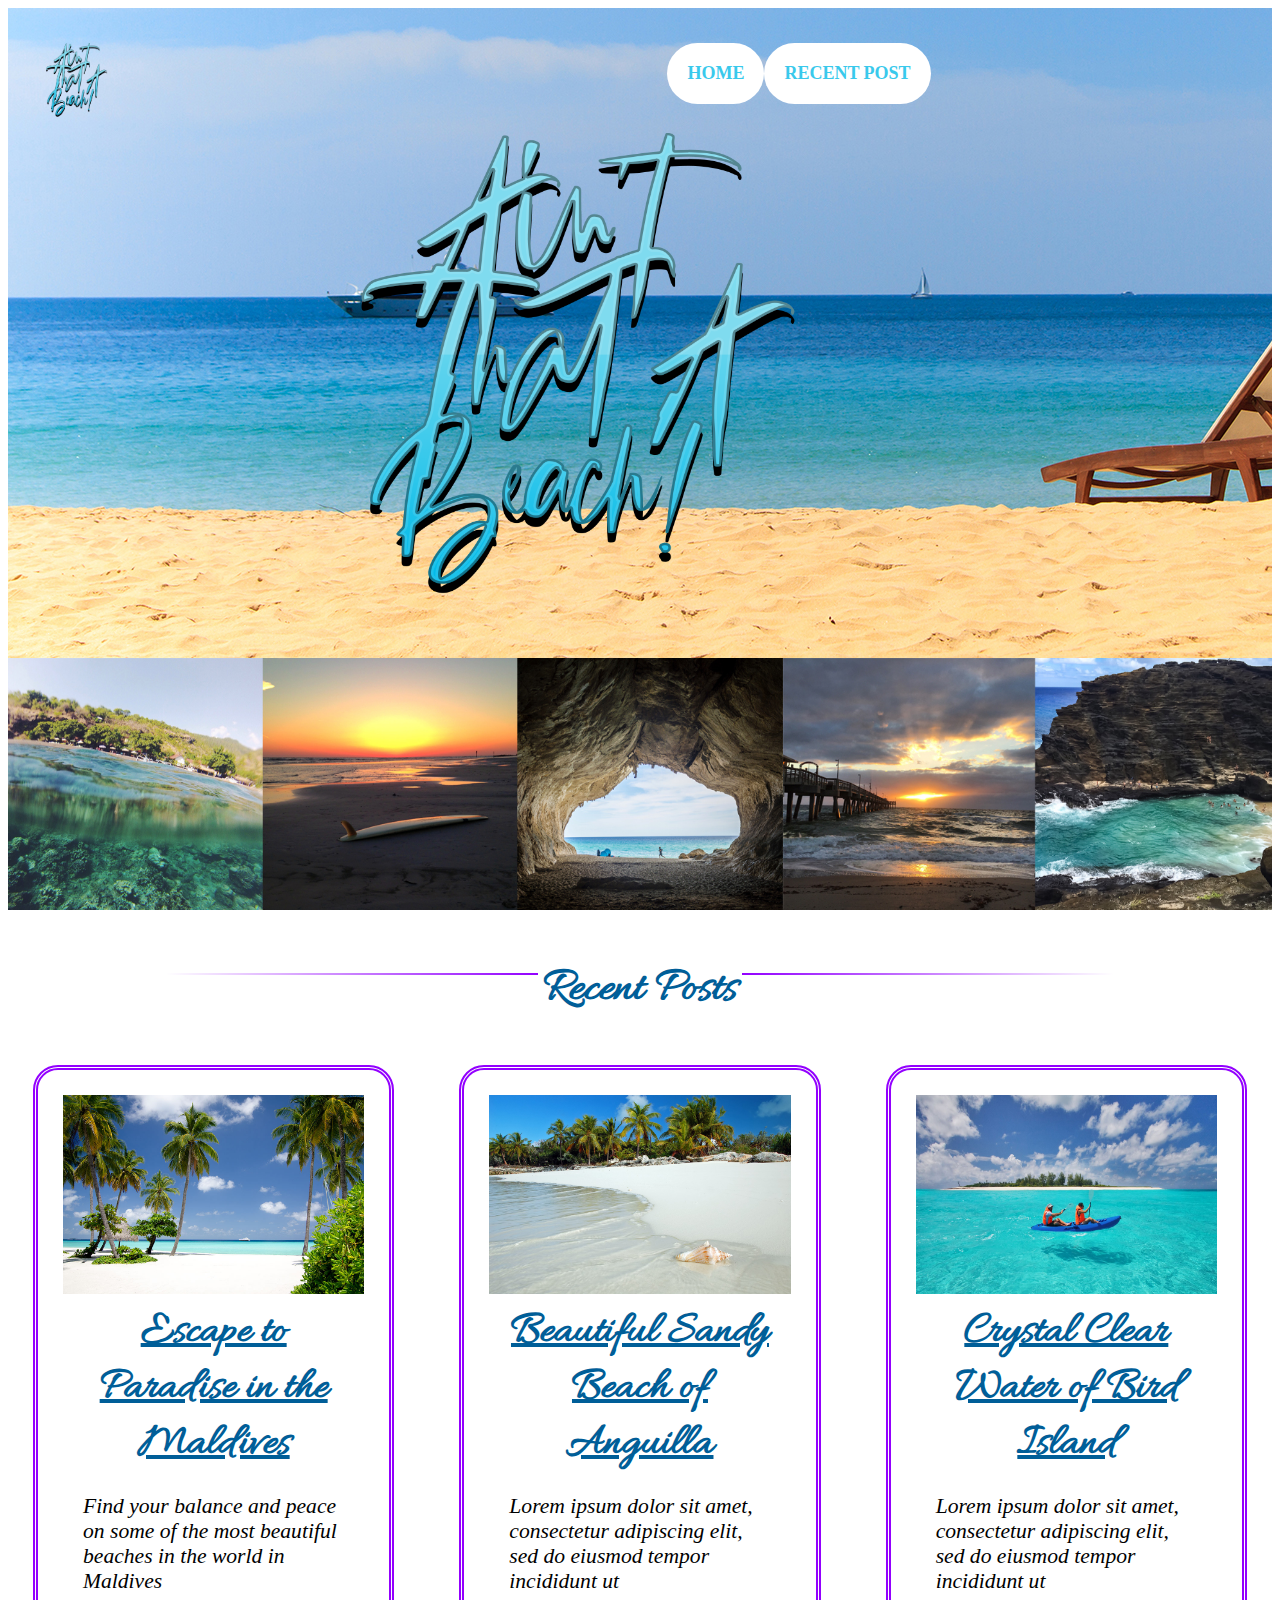
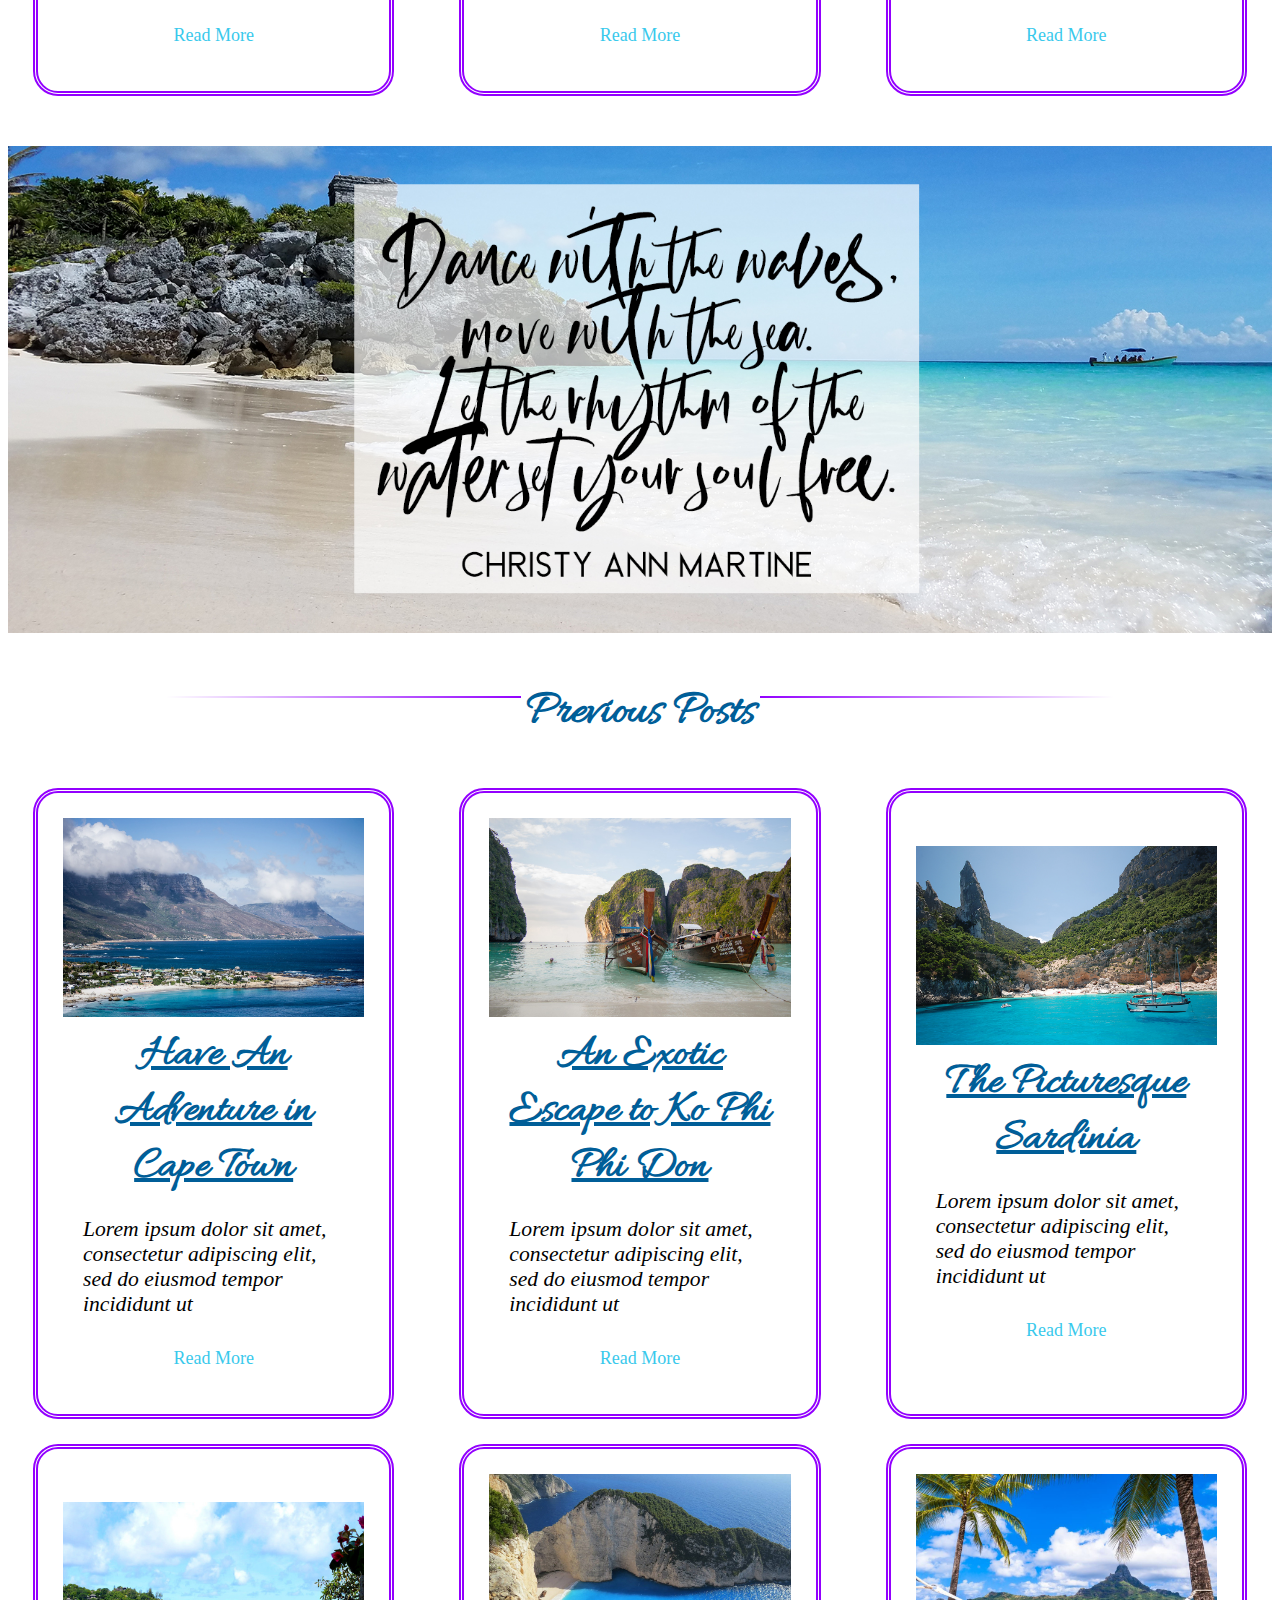
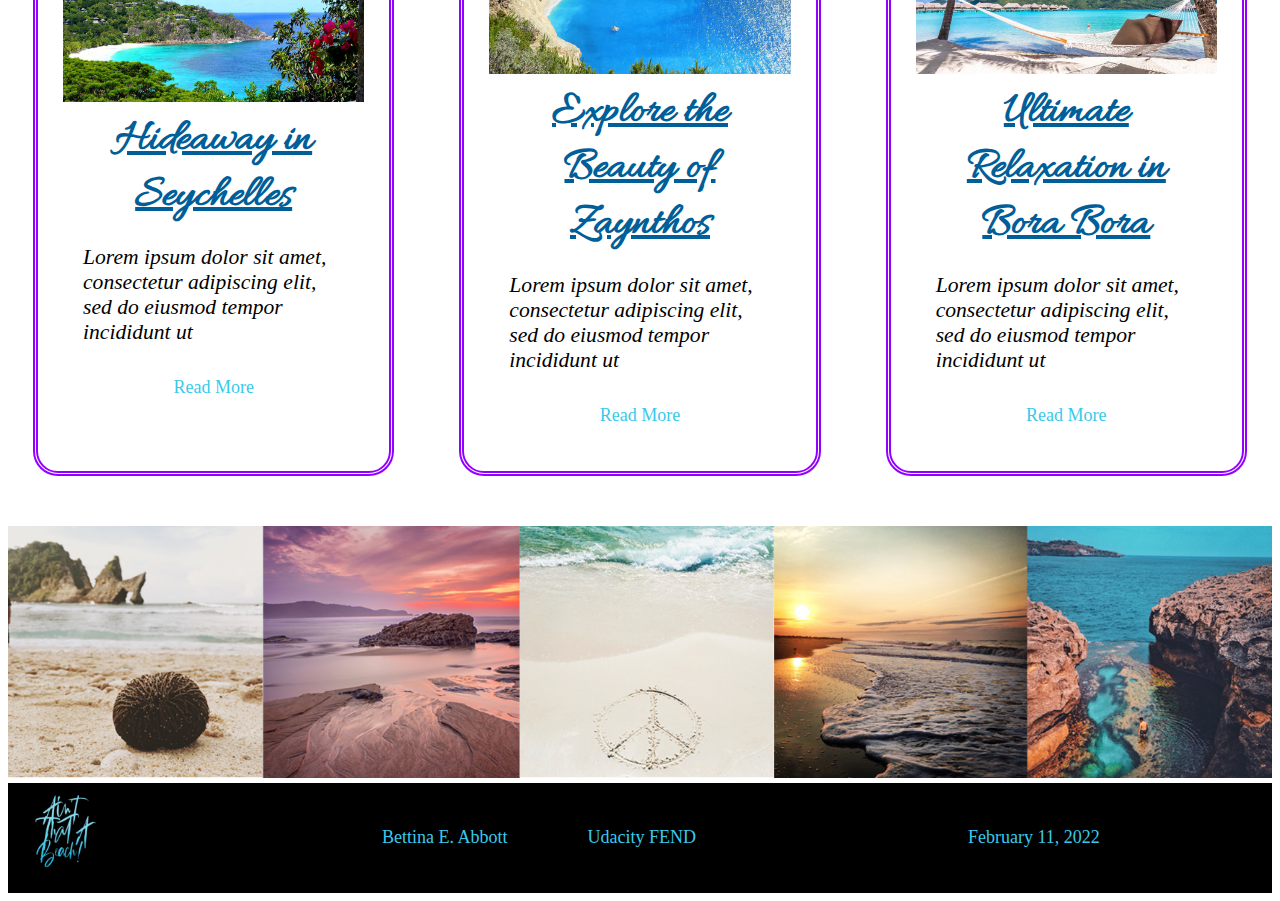
<file: index.html>
<!doctype html>
	<head>
		<meta charset="utf-8" />
		<title>Ain't That A Beach!</title>
		<meta name="description" content="Blog showcasing different beaches." />
		<meta name="viewport" content="width=device-width, initial-scale=1.0">
		<link rel="stylesheet" type="text/css" href="assets/css/style.css">
		<link rel="stylesheet" href="https://fonts.googleapis.com/css?family=Montserrat">
		<link rel="stylesheet" href="https://fonts.googleapis.com/css?family=Allura">
	</head>
	<body>
		<header class="main_part">
			<div id="nav_container">
				<div id="header">
					<div id="logo">
						<img src="assets/images/logo.png" height="80px" width="70px" alt="Ain't That A Beach Logo">
					</div>
					<div id="nav">
						<ul>
							<li><a href="index.html">Home</a><li>
							<li><a href="pages/maldives.html">Recent Post</a></li>
						</ul>
					</div>
					<div id="header_img">
						<img src="assets/images/logo.png" height="500px" width="500px" alt="Ain't That A Beach Logo Large">
					</div>
				</div>
			</div>
		</header>
		<section class="main_part">
			<div class="top_banner">
				<img src="assets/images/TopBanner.jpg" alt="Collection of beach images 1">
			</div>
			<div class="center_text">
				<div class="divider">
					<span></span><span><h1>Recent Posts</h1></span><span></span>
				</div>
			</div>
			<div class="main_container">
				<div class="innerbox box_anim">
					<img src="assets/images/maldives.jpg" alt="Image of Maldives">
					<div class="card_text">
						<h3 class="card_head"><u><strong>Escape to Paradise in the Maldives</u></strong></u></strong></h3>
						<p class="card_para"><em>Find your balance and peace on some of the most beautiful beaches in the world in Maldives</em></p>
						<a href="pages/maldives.html" class="button">Read More</a>
					</div>
				</div>
				<div class="innerbox2 box_anim">
					<img src="assets/images/Anguilla.jpg" alt="Image of Anguilla">
					<div class="card_text">
						<h3 class="card_head"><u><strong>Beautiful Sandy Beach of Anguilla</u></strong></u></strong></h3>
						<p class="card_para"><em>Lorem ipsum dolor sit amet, consectetur adipiscing elit, sed do eiusmod tempor incididunt ut</em></p>
						<a href="#" class="button">Read More</a>
					</div>
				</div>
				<div class="innerbox box_anim">
					<img src="assets/images/BirdIsland.jpg" alt="Image of Bird Island">
					<div class="card_text">
						<h3 class="card_head"><u><strong>Crystal Clear Water of Bird Island</u></strong></u></strong></h3>
						<p class="card_para"><em>Lorem ipsum dolor sit amet, consectetur adipiscing elit, sed do eiusmod tempor incididunt ut</em></p>
						<a href="#" class="button">Read More</a>
					</div>
				</div>
			</div>
				<div class="quo1">
					<img src="assets/images/quote.jpg" alt="Beach quote">
				</div>
				<div class="divider_grid">
					<div class="center_text">
						<div class="divider">
							<span></span><span><h1>Previous Posts</h1></span><span></span>
						</div>
					</div>	
				</div>
			<div class="main_container">
				<div class="innerbox2 box_anim">
					<img src="assets/images/CapeTown.jpg" alt="Image of Cape Town">
					<div class="card_text">
						<h3 class="card_head"><u><strong>Have An Adventure in Cape Town</u></strong></u></strong></h3>
						<p class="card_para"><em>Lorem ipsum dolor sit amet, consectetur adipiscing elit, sed do eiusmod tempor incididunt ut</em></p>
						<a href="#" class="button">Read More</a>
					</div>
				</div>
				<div class="innerbox box_anim">
					<img src="assets/images/KoPhiPhiDon.jpg" alt="Image of Ko Phi Phi Don">
					<div class="card_text">
						<h3 class="card_head"><u><strong>An Exotic Escape to Ko Phi Phi Don</u></strong></u></strong></h3>
						<p class="card_para"><em>Lorem ipsum dolor sit amet, consectetur adipiscing elit, sed do eiusmod tempor incididunt ut</em></p>
						<a href="#" class="button">Read More</a>
					</div>
				</div>
				<div class="innerbox2 box_anim">
					<img src="assets/images/Sardinia.jpg" alt="Image of Sardinia">
					<div class="card_text">
						<h3 class="card_head"><u><strong>The Picturesque Sardinia</u></strong></u></strong></h3>
						<p class="card_para"><em>Lorem ipsum dolor sit amet, consectetur adipiscing elit, sed do eiusmod tempor incididunt ut</em></p>
						<a href="#" class="button">Read More</a>
					</div>
				</div>
				<div class="innerbox box_anim">
					<img src="assets/images/seychelles.jpg" alt="Image of Seychelles">
					<div class="card_text">
						<h3 class="card_head"><u><strong>Hideaway in Seychelles</u></strong></u></strong></h3>
						<p class="card_para"><em>Lorem ipsum dolor sit amet, consectetur adipiscing elit, sed do eiusmod tempor incididunt ut</em></p>
						<a href="#" class="button">Read More</a>
					</div>
				</div>
				<div class="innerbox2 box_anim">
					<img src="assets/images/Zaynthos.jpg" alt="Image of Zaynthos">
					<div class="card_text">
						<h3 class="card_head"><u><strong>Explore the  Beauty of Zaynthos</u></strong></u></strong></h3>
						<p class="card_para"><em>Lorem ipsum dolor sit amet, consectetur adipiscing elit, sed do eiusmod tempor incididunt ut</em></p>
						<a href="#" class="button">Read More</a>
					</div>
				</div>
				<div class="innerbox box_anim">
					<img src="assets/images/BoraBora.jpg" alt="Image of Bora Bora">
					<div class="card_text">
						<h3 class="card_head"><u><strong>Ultimate Relaxation in Bora Bora</u></strong></u></strong></h3>
						<p class="card_para"><em>Lorem ipsum dolor sit amet, consectetur adipiscing elit, sed do eiusmod tempor incididunt ut</em></p>
						<a href="#" class="button">Read More</a>
					</div>
				</div>
			</div>
			<div class="top_footer">
				<img src="assets/images/TopFooterBanner.jpg" alt="Collection of beach images">
			</div>
		</section>
		<footer class="main_part">
			<div class="footer">
					<div id="course">
						<img src="assets/images/logo.png" height="80px" width="70px" alt="Ain't That A Beach Logo">
					</div>
					<div id="name">
						<ul>
							<li>Bettina E. Abbott<li>
							<li>Udacity FEND</li>
						</ul>
					</div>
					<div id="date">
						<ul>
							<li>February 11, 2022</li>
						</ul>
					</div>
				</div>
			</div>
		</footer>
</file>
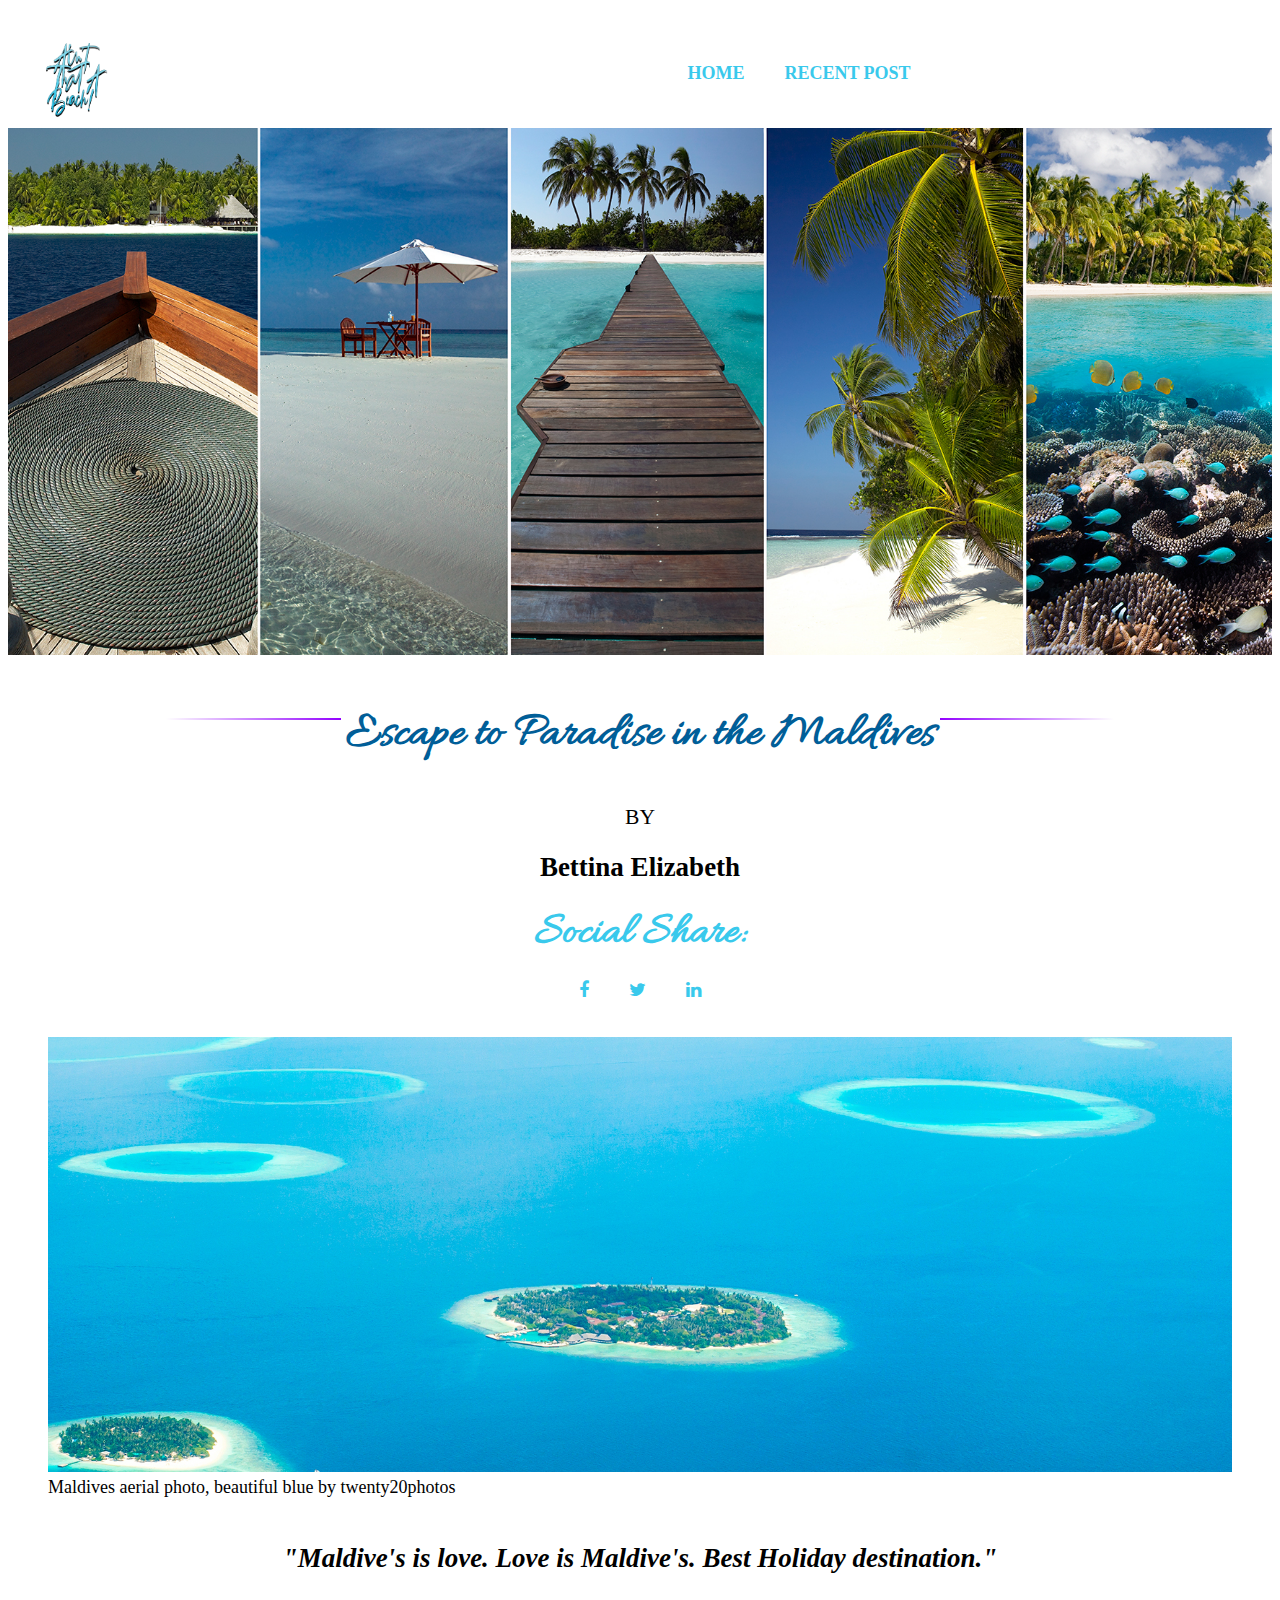
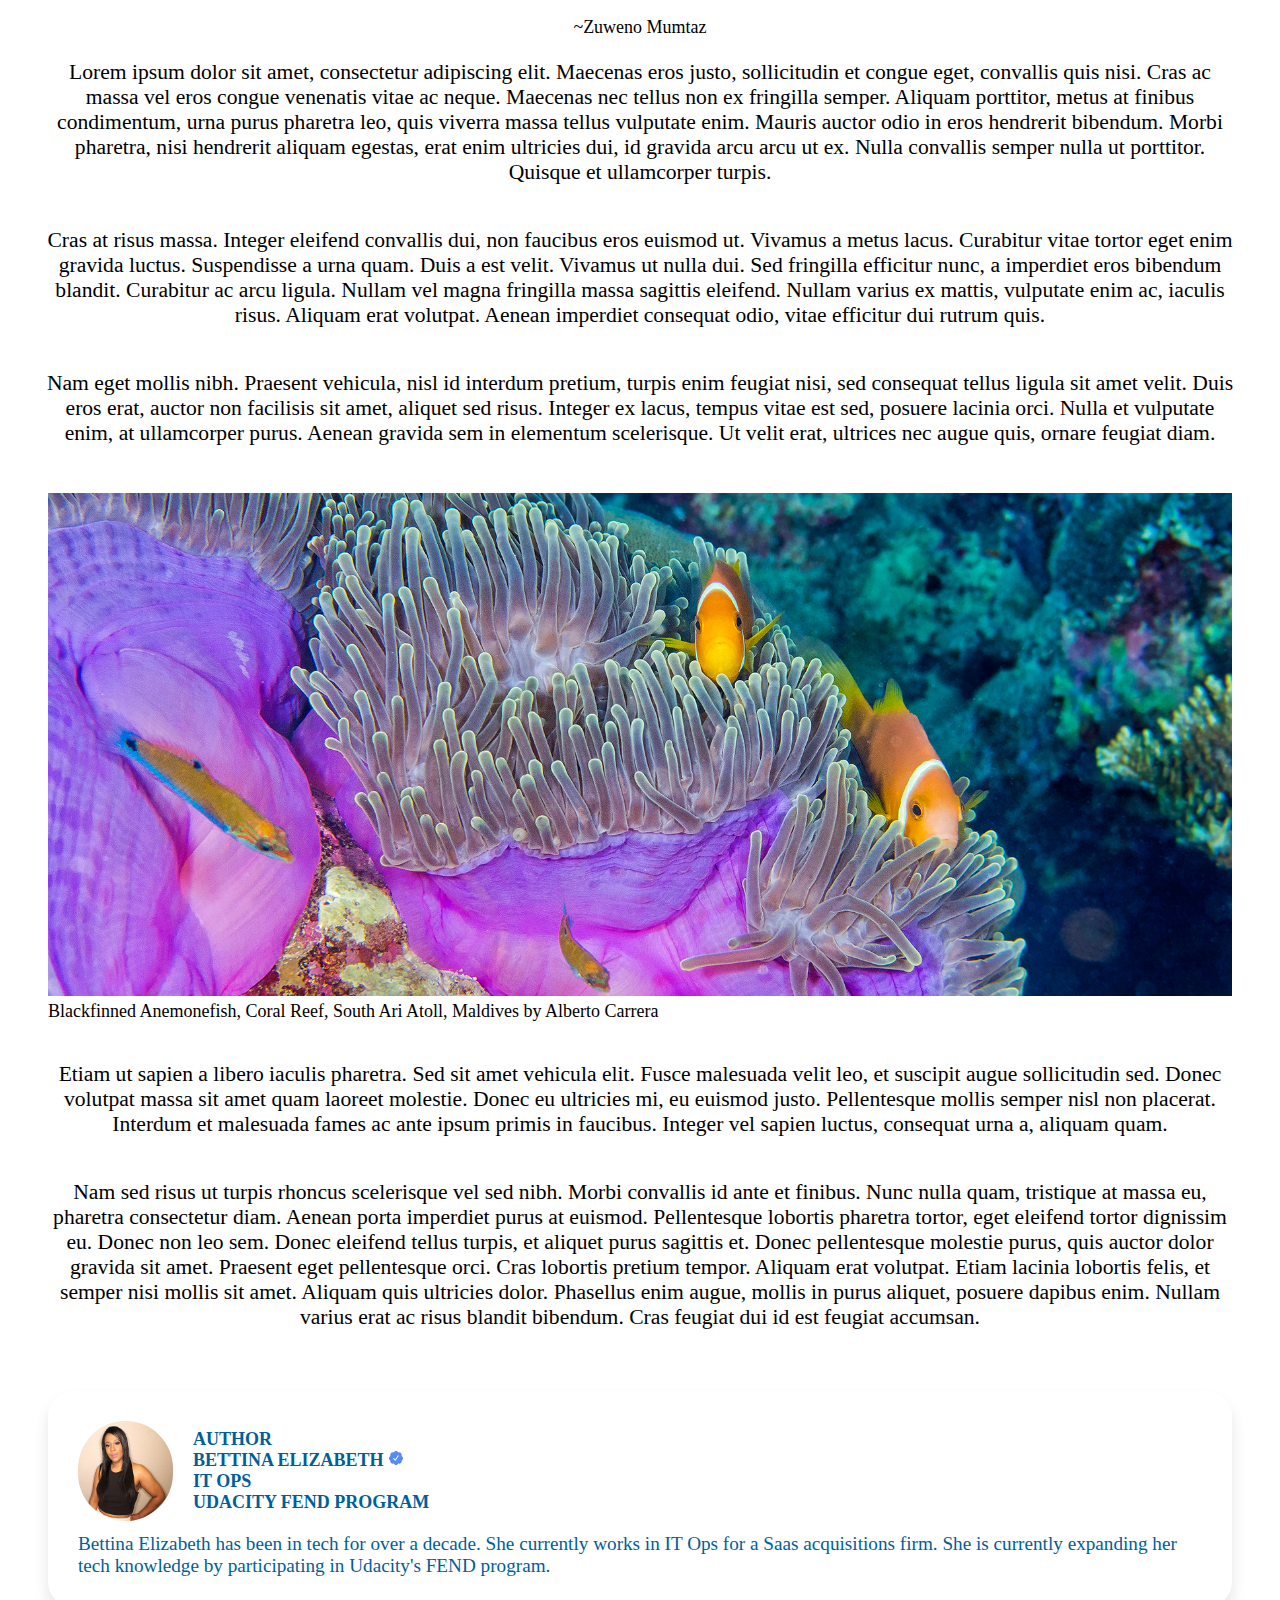
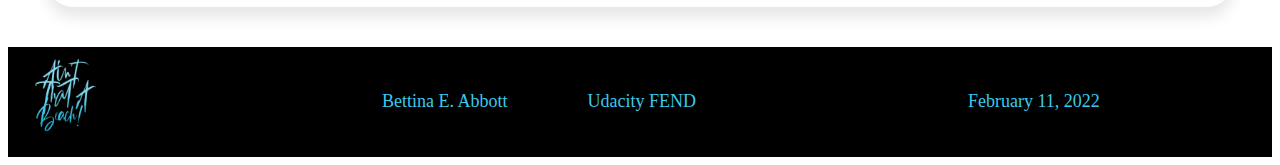
<file: pages/maldives.html>
<!doctype html>
	<head>
		<meta charset="utf-8" />
		<title>Ain't That A Beach!</title>
		<meta name="description" content="Blog showcasing different beaches." />
		<meta name="viewport" content="width=device-width, initial-scale=1.0">
		<link rel="stylesheet" type="text/css" href="../assets/css/style.css">
		<link rel="stylesheet" href="https://fonts.googleapis.com/css?family=Montserrat">
		<link rel="stylesheet" href="https://fonts.googleapis.com/css?family=Allura">
		<link rel="stylesheet" href="https://cdnjs.cloudflare.com/ajax/libs/font-awesome/4.7.0/css/font-awesome.min.css">
	</head>
	<body>
		<header class="main_part">
			<div id="blog_header">
				<div id="logo">
					<img src="../assets/images/logo.png" height="80px" width="70px" alt="Ain't That A Beach Logo">
				</div>
				<div id="nav">
					<ul>
						<li><a href="../index.html">Home</a><li>
						<li><a href="maldives.html">Recent Post</a></li>
					</ul>
				</div>
			</div>
			<div id="blog_banner">
				<img src="../assets/images/maldivesbanner.jpg" alt="Various images of Maldives">
			</div>
		</header>
		<section class="main_part">
			<div class="center_text">
				<div class="divider">
					<span></span><span><h1>Escape to Paradise in the Maldives</h1></span><span></span>
				</div>
				<p>BY</p>
				<h2>Bettina Elizabeth</h2>
			</div>
			<h3>Social Share:</h3>
			<div class="social_share">
					<ul>
						<li><a href="https://facebook.com/sharer/sharer.php?u=https%3A%2F%2Fudacity.bettinaelizabeth.com" target="_blank" target="_blank" class="fa fa-facebook"></a><li>
						<li><a href="https://twitter.com/intent/tweet/?text=Check%20out%20the%20Ain&#x27;t%20That%20A%20Beach%20blog%20from%20Bettina%20Elizabeth&amp;url=https%3A%2F%2Fudacity.bettinaelizabeth.com" target="_blank" class="fa fa-twitter"></a></li>
						<li><a href="https://www.linkedin.com/shareArticle?mini=true&amp;url=https%3A%2F%2Fudacity.bettinaelizabeth.com&amp;title=Check%20out%20the%20Ain&#x27;t%20That%20A%20Beach%20blog%20from%20Bettina%20Elizabeth&amp;summary=Check%20out%20the%20Ain&#x27;t%20That%20A%20Beach%20blog%20from%20Bettina%20Elizabeth&amp;source=https%3A%2F%2Fudacity.bettinaelizabeth.com" target="_blank" class="fa fa-linkedin"></a></li>
					</ul>
			</div>
			<article>
				<div class="blog_img">
					<figure>
						<img src="../assets/images/maldivesaerial.jpg" alt="Aerial image of Maldives">
						<figcaption>Maldives aerial photo, beautiful blue by twenty20photos</figcaption>
					</figure>
					<blockquote class="center_text"><h2><em>"Maldive's is love. Love is Maldive's. Best Holiday destination."</em></h2><br>~Zuweno Mumtaz<br></blockquote>
				</div>
				<div class="blog_container">
					<div class="blog_inner">
						<div class="blog_content">
							<p>Lorem ipsum dolor sit amet, consectetur adipiscing elit. Maecenas eros justo, sollicitudin et congue eget, convallis quis nisi. Cras ac massa vel eros congue venenatis vitae ac neque. Maecenas nec tellus non ex fringilla semper. Aliquam porttitor, metus at finibus condimentum, urna purus pharetra leo, quis viverra massa tellus vulputate enim. Mauris auctor odio in eros hendrerit bibendum. Morbi pharetra, nisi hendrerit aliquam egestas, erat enim ultricies dui, id gravida arcu arcu ut ex. Nulla convallis semper nulla ut porttitor. Quisque et ullamcorper turpis.</p>
						</div>
						<div class="blog_content">
							<p>Cras at risus massa. Integer eleifend convallis dui, non faucibus eros euismod ut. Vivamus a metus lacus. Curabitur vitae tortor eget enim gravida luctus. Suspendisse a urna quam. Duis a est velit. Vivamus ut nulla dui. Sed fringilla efficitur nunc, a imperdiet eros bibendum blandit. Curabitur ac arcu ligula. Nullam vel magna fringilla massa sagittis eleifend. Nullam varius ex mattis, vulputate enim ac, iaculis risus. Aliquam erat volutpat. Aenean imperdiet consequat odio, vitae efficitur dui rutrum quis.</p>
						</div>
						<div class="blog_content">
							<p>Nam eget mollis nibh. Praesent vehicula, nisl id interdum pretium, turpis enim feugiat nisi, sed consequat tellus ligula sit amet velit. Duis eros erat, auctor non facilisis sit amet, aliquet sed risus. Integer ex lacus, tempus vitae est sed, posuere lacinia orci. Nulla et vulputate enim, at ullamcorper purus. Aenean gravida sem in elementum scelerisque. Ut velit erat, ultrices nec augue quis, ornare feugiat diam.</p>
						</div>
					</div>
				</div>
				<div class="blog_img">
					<figure>
						<img src="../assets/images/coralreefmaldives.jpg" alt="Image of Maldives coral reef and fish">
						<figcaption>Blackfinned Anemonefish, Coral Reef, South Ari Atoll, Maldives by Alberto Carrera</figcaption>
					</figure>
				</div>
				<div class="blog_container">
					<div class="blog_inner">
						<div class="blog_content">
							<p>Etiam ut sapien a libero iaculis pharetra. Sed sit amet vehicula elit. Fusce malesuada velit leo, et suscipit augue sollicitudin sed. Donec volutpat massa sit amet quam laoreet molestie. Donec eu ultricies mi, eu euismod justo. Pellentesque mollis semper nisl non placerat. Interdum et malesuada fames ac ante ipsum primis in faucibus. Integer vel sapien luctus, consequat urna a, aliquam quam.<p>
						</div>
						<div class="blog_content">
							<p>Nam sed risus ut turpis rhoncus scelerisque vel sed nibh. Morbi convallis id ante et finibus. Nunc nulla quam, tristique at massa eu, pharetra consectetur diam. Aenean porta imperdiet purus at euismod. Pellentesque lobortis pharetra tortor, eget eleifend tortor dignissim eu. Donec non leo sem. Donec eleifend tellus turpis, et aliquet purus sagittis et. Donec pellentesque molestie purus, quis auctor dolor gravida sit amet. Praesent eget pellentesque orci. Cras lobortis pretium tempor. Aliquam erat volutpat. Etiam lacinia lobortis felis, et semper nisi mollis sit amet. Aliquam quis ultricies dolor. Phasellus enim augue, mollis in purus aliquet, posuere dapibus enim. Nullam varius erat ac risus blandit bibendum. Cras feugiat dui id est feugiat accumsan.<p>
						</div>
					</div>
				</div>
				<div class="wrapper">
					<div class='abox' itemprop='author' itemscope='itemscope' itemtype='https://schema.org/Person'>
						<img alt="Author" class="avatar" height="100" src="../assets/images/bettinaelizabeth.jpg" title='BElizabeth' width="95"/><h4 class='abox-title'><span itemprop='name'>AUTHOR<br>Bettina Elizabeth <svg class = 'small_img' viewBox='0 0 24 24'><path d='M22.5 12.5c0-1.58-.875-2.95-2.148-3.6.154-.435.238-.905.238-1.4 0-2.21-1.71-3.998-3.818-3.998-.47 0-.92.084-1.336.25C14.818 2.415 13.51 1.5 12 1.5s-2.816.917-3.437 2.25c-.415-.165-.866-.25-1.336-.25-2.11 0-3.818 1.79-3.818 4 0 .494.083.964.237 1.4-1.272.65-2.147 2.018-2.147 3.6 0 1.495.782 2.798 1.942 3.486-.02.17-.032.34-.032.514 0 2.21 1.708 4 3.818 4 .47 0 .92-.086 1.335-.25.62 1.334 1.926 2.25 3.437 2.25 1.512 0 2.818-.916 3.437-2.25.415.163.865.248 1.336.248 2.11 0 3.818-1.79 3.818-4 0-.174-.012-.344-.033-.513 1.158-.687 1.943-1.99 1.943-3.484zm-6.616-3.334l-4.334 6.5c-.145.217-.382.334-.625.334-.143 0-.288-.04-.416-.126l-.115-.094-2.415-2.415c-.293-.293-.293-.768 0-1.06s.768-.294 1.06 0l1.77 1.767 3.825-5.74c.23-.345.696-.436 1.04-.207.346.23.44.696.21 1.04z' fill='#568af5'/></svg>
						</span><br>IT Ops<br>Udacity FEND Program</h4><div class='abox-content' itemprop='description'><p>Bettina Elizabeth has been in tech for over a decade. She currently works in IT Ops for a Saas acquisitions firm. She is currently expanding her tech knowledge by participating in Udacity's FEND program.</p> 
					</div>
				</div>
			</article>
		</section>
		<footer class="main_part">
			<div class="footer">
					<div id="course">
						<img src="../assets/images/logo.png" height="80px" width="70px" alt="Ain't That A Beach Logo">
					</div>
					<div id="name">
						<ul>
							<li>Bettina E. Abbott<li>
							<li>Udacity FEND</li>
						</ul>
					</div>
					<div id="date">
						<ul>
							<li>February 11, 2022</li>
						</ul>
					</div>
				</div>
			</div>
		</footer>
</file>
<file: assets/css/style.css>
@import url("blog.css");
@import url("text.css");
@import url("footer.css");

body {
	font-family: 'Monserrat', 'sans-serif';
	font-size: 18px;
	color: #000;
}

html,body{
    overflow-x: hidden;
}

#nav_container {
	background-image: url("../images/beachbackground.jpg");
	background-repeat: no-repeat;
	width: 100%;
	
}
	
#header {
	display: grid;
	width: 100%;
	grid-template-columns: 25vw 65vw;
	grid-template-rows: 90px 550px;
	grid-gap: 10px;
	grid-template-areas: 
		"logo nav"
		"img img";
}

#logo {
	grid-area: logo;
	height: 80px;
	width: 70px;
	padding: 35px 35px;
}

.main_part {
	width: 100%
}

#header_img {
	display: flex;
	width: 100%;
	justify-content: center;
	align-items: center;
	grid-area: img;
}

#nav {
	display: flex;
	height: 20px;
	width: 100%;
	grid-area: nav;
	font-weight: bold;
	text-transform: uppercase;
	justify-content: center;
	padding: 45px 35px;
	margin: 10px 10px;
	align-items: center;
}

a {
	color: #000;
	text-decoration: none;
}

ul {
	list-style-type: none;
	padding: 0px 0px;
	margin: 0px 0px;
}

li {
	float: left;
}

li a{
	display: block;
	background-color: #fff;
	border-radius: 50px;
	text-align: center;
	padding: 20px 20px 20px 20px;
	color: #39c9ec;
	}
	
ul li a:hover {
	color: #fff;
	background-color: #39c9ec;
}

/*Divider code credit https://csshint.com/css-divider/ */
.divider {    
    display: table; 
    font-size: 24px; 
	justify-content: center;
    width: 75%;
    margin: 40px auto;
}

.divider span { 
	display: table-cell; 
	position: relative; 
}

.divider span:first-child, .divider span:last-child {
    width: 50%;
    top: 13px;
    -moz-background-size: 100% 2px;
    background-size: 100% 2px;
    background-position: 0 0, 0 100%;
    background-repeat: no-repeat;
}
        
.divider span:first-child {
    background-image: -webkit-gradient(linear, 0 0, 0 100%, from(transparent), to(#9300ff));
    background-image: -webkit-linear-gradient(180deg, transparent, #9300ff);
    background-image: -moz-linear-gradient(180deg, transparent, #9300ff);
    background-image: -o-linear-gradient(180deg, transparent, #9300ff);
    background-image: linear-gradient(90deg, transparent, #9300ff);
}
        
.divider span:nth-child(2) {
    color: #9300ff; padding: 0px 5px; width: auto; white-space: nowrap;
}

.divider span:last-child {
    background-image: -webkit-gradient(linear, 0 0, 0 100%, from(#9300ff), to(transparent));
    background-image: -webkit-linear-gradient(180deg, #9300ff, transparent);
    background-image: -moz-linear-gradient(180deg, #9300ff, transparent);
    background-image: -o-linear-gradient(180deg, #9300ff, transparent);
    background-image: linear-gradient(90deg, #9300ff, transparent);
}

.main_container {
	display: grid;
	width: 100%;
	grid-template-columns: repeat(auto-fit, minmax(350px, 1fr));
	grid-auto-rows: 350x;
	grid-gap: 15px;
}	

.innerbox {
	display: flex;
	flex-direction: column;
	border: 5px double #9300ff;
	border-radius: 25px;
	background-color: #fff;
	padding: 25px 25px 25px 25px;
	margin: 5px 25px 5px 25px;
	justify-content: center;
}
.innerbox:hover {
	border: 3px solid #005e98;
	background-color: #39c9ec;
}

.innerbox h3:hover {
	color: #9300ff;
}

.innerbox2 {
	display: flex;
	flex-direction: column;
	border: 5px double #9300ff;
	border-radius: 25px;
	background-color: #fff;
	padding: 25px 25px 25px 25px;
	margin: 5px 25px 5px 25px;
	justify-content: center;
}

.innerbox2:hover {
	border: 3px solid #39c9ec;
	background-color: #005e98;
}

.innerbox2 h3:hover {
	color: #9300ff;
}

.box_anim{
  animation-duration: 3s;
  animation-name: slidein;
}

@keyframes slidein {
  from {
    margin-left: 100%;
    width: 300%;
  }

  to {
    margin-left: 0%;
    width: 100%;
  }
}

.quo1 {
	overflow-x: hidden;
	overflow-y: hidden;
	perspective: 10px;
	padding: 45px 0px 0px 0px;
}

.button {
	display: block;
	background-color: #fff;
	border-radius: 50px;
	text-align: center;
	padding: 10px 5px 10px 5px;
	color: #39c9ec;
}

.button:hover {
	background-color: #39c9ec;
	color: #fff;
}

.card_para {
	color: #000;
}

.card_head {
	color: #005e98;
}

.caption {
	font-size: 10px;
}

.center_text {
	justify-content: center;
	align-items: center;
	margin: 45px 0px 0px 0px;
	text-align: center;
}

img {
	max-width: 100%;
}

.card_text {
	bottom: 0;
	background-color: rgb(255, 255, 255, 0.7);
	padding: 10px 20px 10px 20px;
}

.footer {
	display: grid;
	width: 100%;
	grid-template-columns: 25vw 45vw 25vw;
	grid-template-rows: 90px;
	grid-gap: 10px;
	grid-template-areas: 
		"course name date";
	background-color: #000;
	color: #39c9ec;
	padding: 10px 10px 10px 10px;
	align-items: center;
	justify-content: center;
}

#course {
	grid-area: course;
}

#name {
	grid-area: name;
}

#date {
	grid-area: date;
	font-size: 1em;
}

.top_banner {
	width: 100;
	background-position: center;
	background-repeat: no-repeat;
	background-size: cover;
}

.social_share {
	display: flex;
	justify-content: center;
}

#blog_header {
	display: grid;
	width: 100%;
	grid-template-columns: 25vw 65vw;
	grid-template-rows: 110px;
	grid-gap: 10px;
	grid-template-areas: 
		"logo nav"
		"img img";
}

.small_img {
	width: 16px;
	height: 16px;
}
</file>
